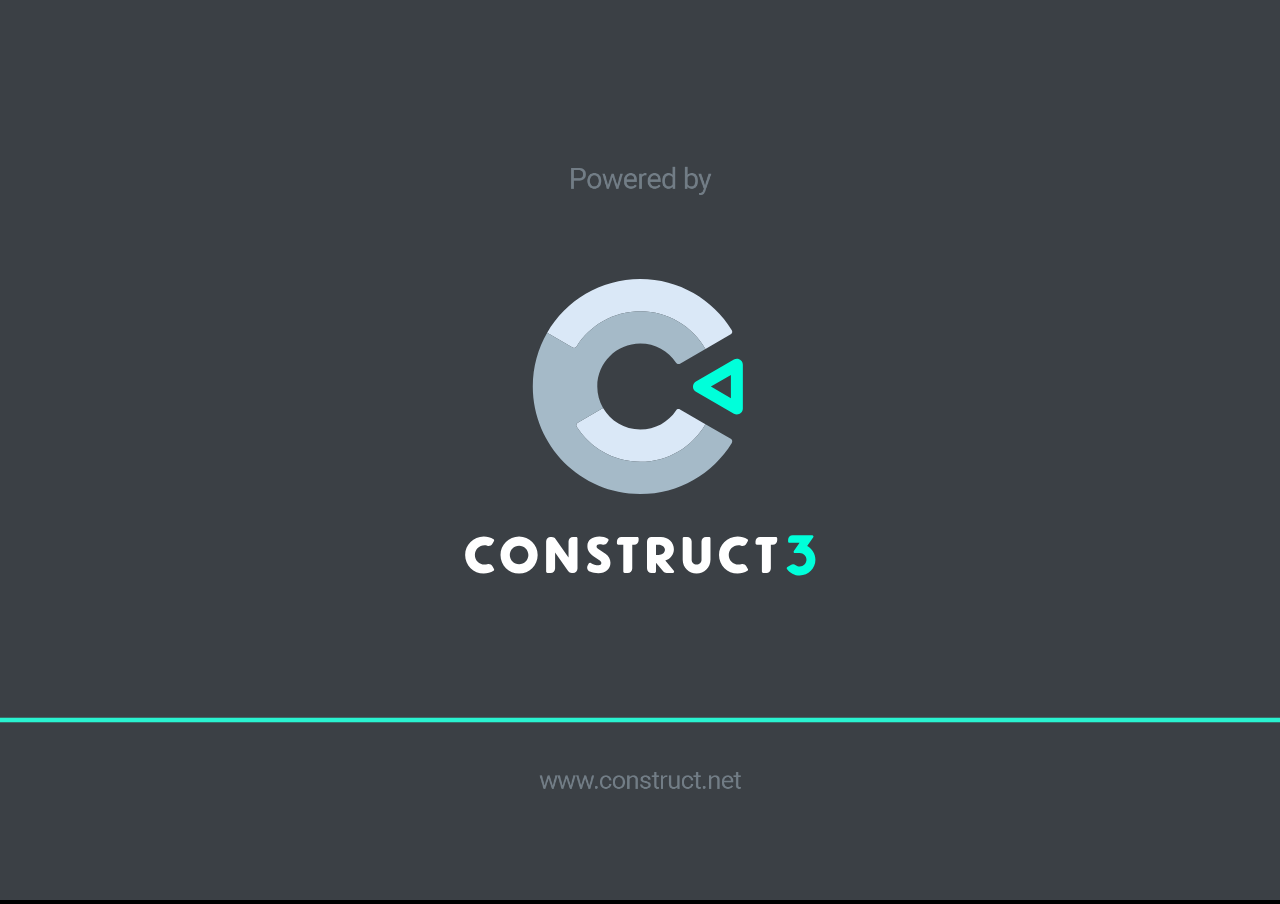
<file: index.html>
<!DOCTYPE html>
<html>
<head>
<meta charset="UTF-8">
<title>Space Cowboy</title>
<meta name="viewport" content="width=device-width, initial-scale=1.0, maximum-scale=1.0, minimum-scale=1.0, user-scalable=no">

	<link rel="manifest" href="appmanifest.json">
	<meta name="apple-mobile-web-app-capable" content="yes">
	<link rel="apple-touch-icon" sizes="128x128" href="icons/icon-128.png">
	<link rel="apple-touch-icon" sizes="256x256" href="icons/icon-256.png">
	<link rel="apple-touch-icon" sizes="512x512" href="icons/icon-512.png">
	<link rel="icon" type="image/png" href="icons/icon-512.png">

<link rel="stylesheet" href="style.css">

</head>
<body>
<div id="fb-root"></div>
	<script src="box2d.asm.js"></script>
	<script src="opus.js"></script>
	<script src="c2runtime.js"></script>
	<script src="start.js"></script>
	<script src="register-sw.js"></script>
</body>
</html>
</file>
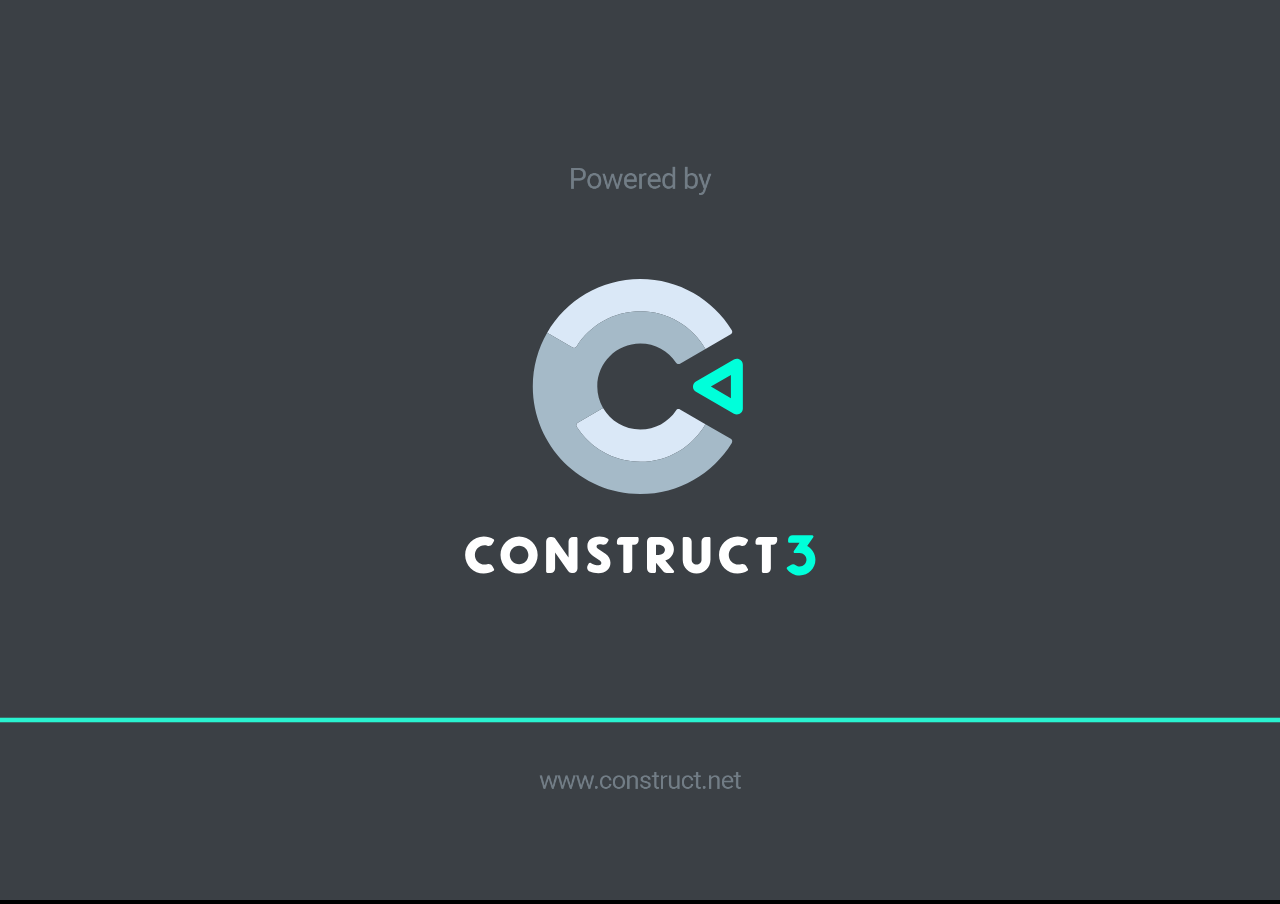
<file: Final V1/index.html>
<!DOCTYPE html>
<html>
<head>
<meta charset="UTF-8">
<title>Space Ballz</title>
<meta name="viewport" content="width=device-width, initial-scale=1.0, maximum-scale=1.0, minimum-scale=1.0, user-scalable=no">

	<link rel="manifest" href="appmanifest.json">
	<meta name="apple-mobile-web-app-capable" content="yes">
	<link rel="apple-touch-icon" sizes="128x128" href="icons/icon-128.png">
	<link rel="apple-touch-icon" sizes="256x256" href="icons/icon-256.png">
	<link rel="apple-touch-icon" sizes="512x512" href="icons/icon-512.png">
	<link rel="icon" type="image/png" href="icons/icon-512.png">

<link rel="stylesheet" href="style.css">

</head>
<body>
<div id="fb-root"></div>
	<script src="box2d.asm.js"></script>
	<script src="opus.js"></script>
	<script src="c2runtime.js"></script>
	<script src="start.js"></script>
	<script src="register-sw.js"></script>
</body>
</html>
</file>
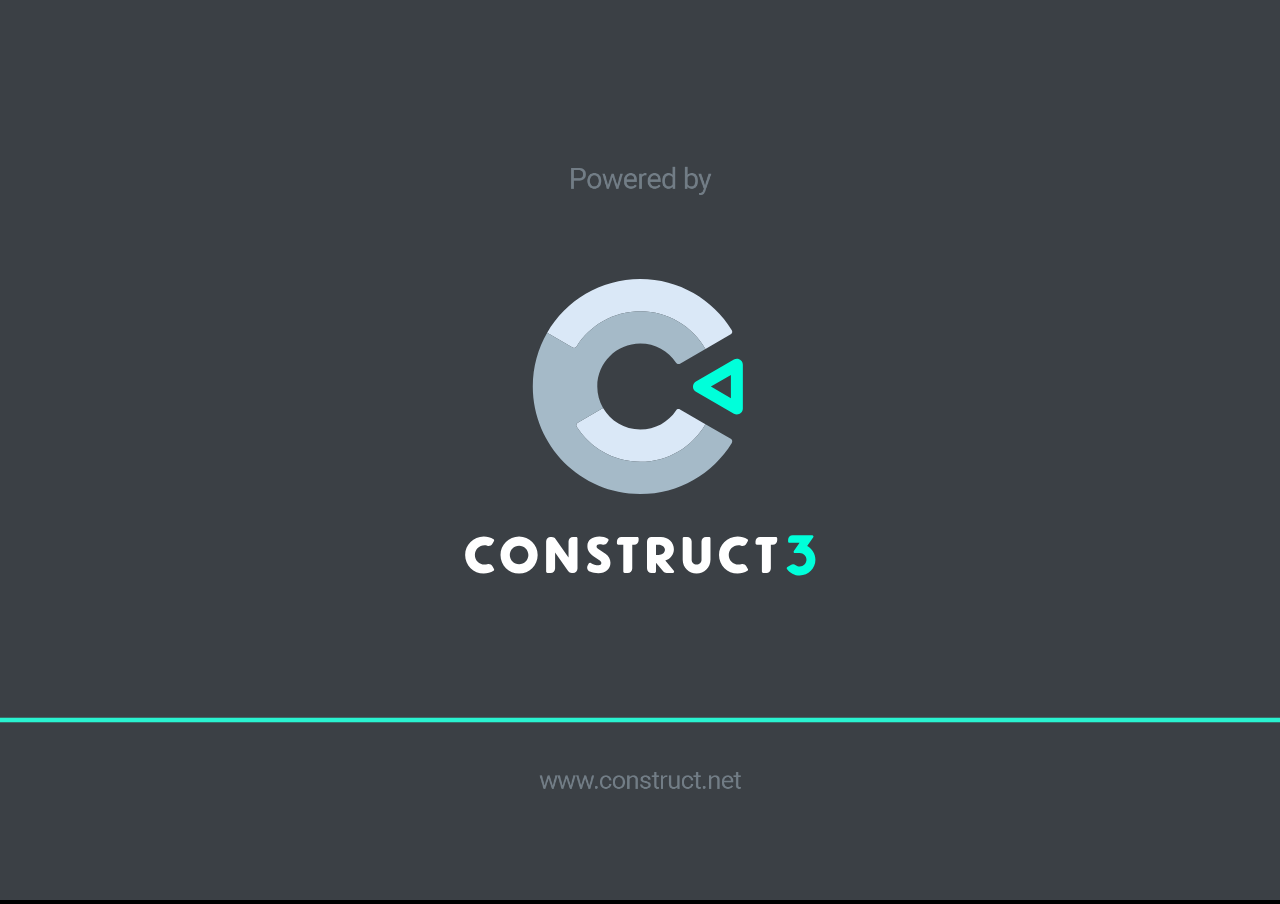
<file: Final V11/index.html>
<!DOCTYPE html>
<html>
<head>
<meta charset="UTF-8">
<title>Space Ballz</title>
<meta name="viewport" content="width=device-width, initial-scale=1.0, maximum-scale=1.0, minimum-scale=1.0, user-scalable=no">

	<link rel="manifest" href="appmanifest.json">
	<meta name="apple-mobile-web-app-capable" content="yes">
	<link rel="apple-touch-icon" sizes="128x128" href="icons/icon-128.png">
	<link rel="apple-touch-icon" sizes="256x256" href="icons/icon-256.png">
	<link rel="apple-touch-icon" sizes="512x512" href="icons/icon-512.png">
	<link rel="icon" type="image/png" href="icons/icon-512.png">

<link rel="stylesheet" href="style.css">

</head>
<body>
<div id="fb-root"></div>
	<script src="gamee-js.min.js"></script>
	<script src="box2d.asm.js"></script>
	<script src="opus.js"></script>
	<script src="c2runtime.js"></script>
	<script src="start.js"></script>
	<script src="register-sw.js"></script>
</body>
</html>
</file>
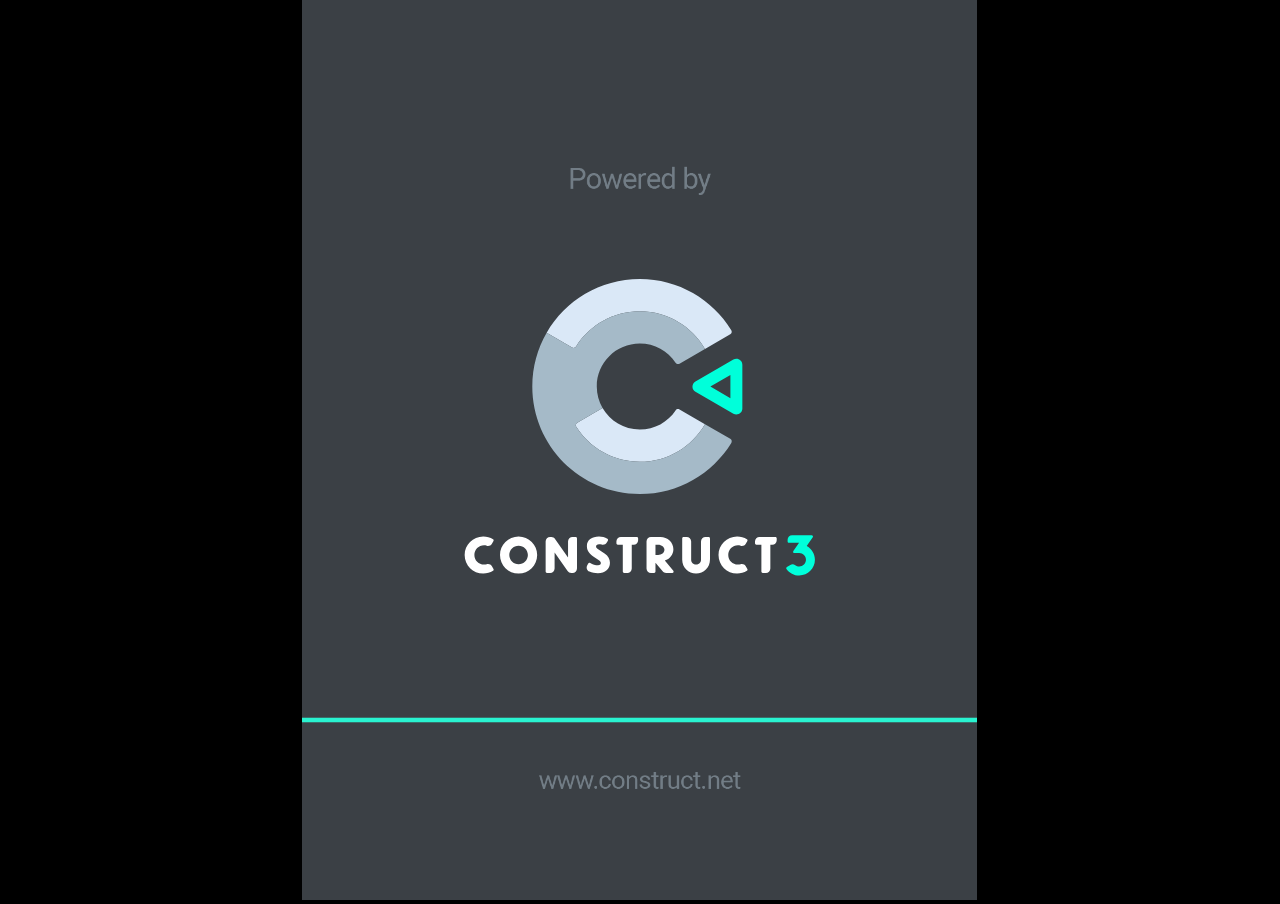
<file: Teste/index.html>
<!DOCTYPE html>
<html>
<head>
<meta charset="UTF-8">
<title>Vertical space shooter template</title>
<meta name="viewport" content="width=device-width, initial-scale=1.0, maximum-scale=1.0, minimum-scale=1.0, user-scalable=no">

	<link rel="manifest" href="appmanifest.json">
	<meta name="apple-mobile-web-app-capable" content="yes">
	<link rel="apple-touch-icon" sizes="128x128" href="icons/icon-128.png">
	<link rel="apple-touch-icon" sizes="256x256" href="icons/icon-256.png">
	<link rel="icon" type="image/png" href="icons/icon-256.png">

<link rel="stylesheet" href="style.css">

</head>
<body>
<div id="fb-root"></div>
	<script src="gamee-js.min.js"></script>
	<script src="opus.js"></script>
	<script src="c2runtime.js"></script>
	<script src="start.js"></script>
	<script src="register-sw.js"></script>
</body>
</html>
</file>
<file: style.css>
html, body {
	padding: 0;
	margin: 0;
	overflow: hidden;
	
	background: #000000;
	color: white;
}

html, body, canvas {
	touch-action: none;
	touch-action-delay: none;
}
</file>
<file: Final V1/style.css>
html, body {
	padding: 0;
	margin: 0;
	overflow: hidden;
	
	background: #000000;
	color: white;
}

html, body, canvas {
	touch-action: none;
	touch-action-delay: none;
}
</file>
<file: Final V11/style.css>
html, body {
	padding: 0;
	margin: 0;
	overflow: hidden;
	
	background: #000000;
	color: white;
}

html, body, canvas {
	touch-action: none;
	touch-action-delay: none;
}
</file>
<file: Teste/style.css>
html, body {
	padding: 0;
	margin: 0;
	overflow: hidden;
	
	background: #000000;
	color: white;
}

html, body, canvas {
	touch-action: none;
	touch-action-delay: none;
}
</file>
